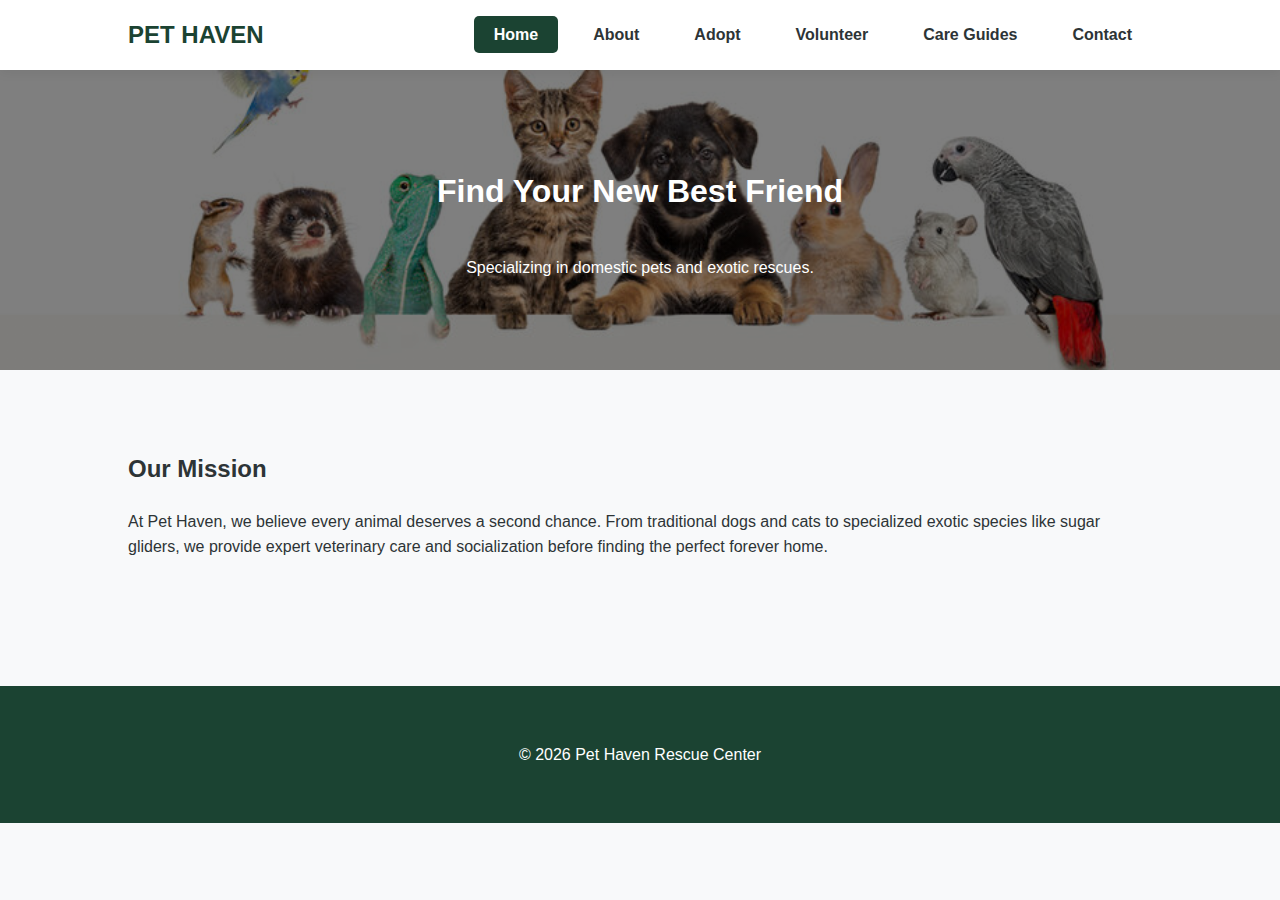
<file: index.html>
<!DOCTYPE html>
<html lang="en">
    <head>
        <meta charset="UTF-8">
        <title>About Us | Pet Haven</title>
        <link rel="stylesheet" href="css/style.css">
    </head>
    <body>
        <nav>
            <a href="index.html" class="logo">PET HAVEN</a>
            <ul>
                <li><a href="index.html" class="nav-link home-btn">Home</a></li>
                <li><a href="about.html" class="nav-link">About</a></li>
                <li><a href="adopt.html" class="nav-link">Adopt</a></li>
                <li><a href="volunteer.html" class="nav-link">Volunteer</a></li>
                <li><a href="guides.html" class="nav-link">Care Guides</a></li>
                <li><a href="contact.html" class="nav-link">Contact</a></li>
            </ul>
        </nav>
    <header class="hero">
        <h1>Find Your New Best Friend</h1>
        <p>Specializing in domestic pets and exotic rescues.</p>
    </header>

    <main class="container">
        <h2>Our Mission</h2>
        <p>At Pet Haven, we believe every animal deserves a second chance. From traditional dogs and cats to specialized exotic species like sugar gliders, we provide expert veterinary care and socialization before finding the perfect forever home.</p>
    </main>

    <footer><p>&copy; 2026 Pet Haven Rescue Center</p></footer>
</body>
</html>
</file>
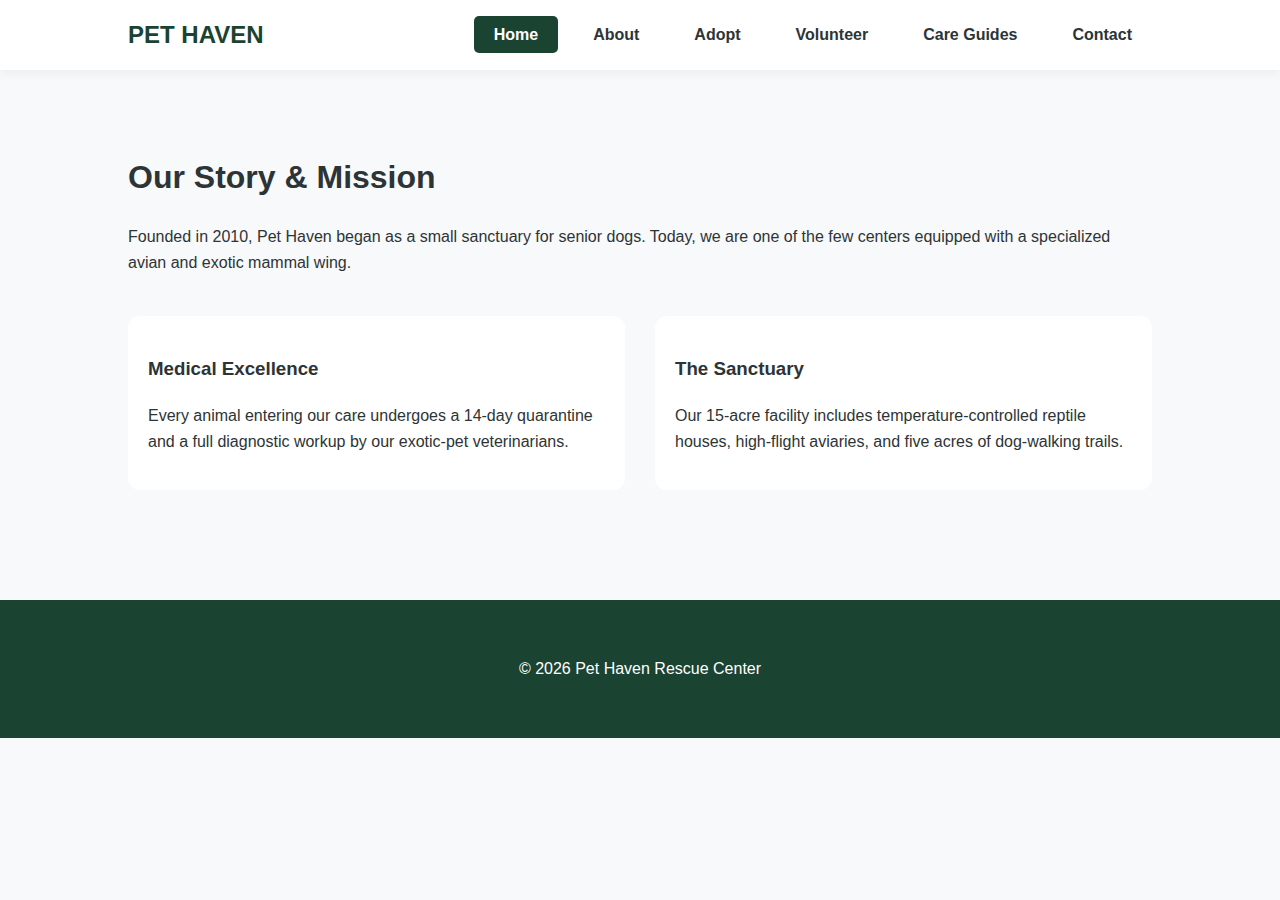
<file: about.html>
<!DOCTYPE html>
<html lang="en">
<head>
    <meta charset="UTF-8">
    <title>About Us | Pet Haven</title>
    <link rel="stylesheet" href="css/style.css">
</head>
<body>
    <nav>
        <a href="index.html" class="logo">PET HAVEN</a>
        <ul>
            <li><a href="index.html" class="nav-link home-btn">Home</a></li>
            <li><a href="about.html" class="nav-link">About</a></li>
            <li><a href="adopt.html" class="nav-link">Adopt</a></li>
            <li><a href="volunteer.html" class="nav-link">Volunteer</a></li>
            <li><a href="guides.html" class="nav-link">Care Guides</a></li>
            <li><a href="contact.html" class="nav-link">Contact</a></li>
        </ul>
    </nav>

    <main class="container">
        <h1>Our Story & Mission</h1>
        <p>Founded in 2010, Pet Haven began as a small sanctuary for senior dogs. Today, we are one of the few centers equipped with a specialized avian and exotic mammal wing.</p>
        
        

        <div class="grid" style="margin-top: 40px; text-align: left;">
            <div class="card-content" style="background: white; border-radius: 12px;">
                <h3>Medical Excellence</h3>
                <p>Every animal entering our care undergoes a 14-day quarantine and a full diagnostic workup by our exotic-pet veterinarians.</p>
            </div>
            <div class="card-content" style="background: white; border-radius: 12px;">
                <h3>The Sanctuary</h3>
                <p>Our 15-acre facility includes temperature-controlled reptile houses, high-flight aviaries, and five acres of dog-walking trails.</p>
            </div>
        </div>
    </main>

    <footer><p>&copy; 2026 Pet Haven Rescue Center</p></footer>
</body>
</html>
</file>
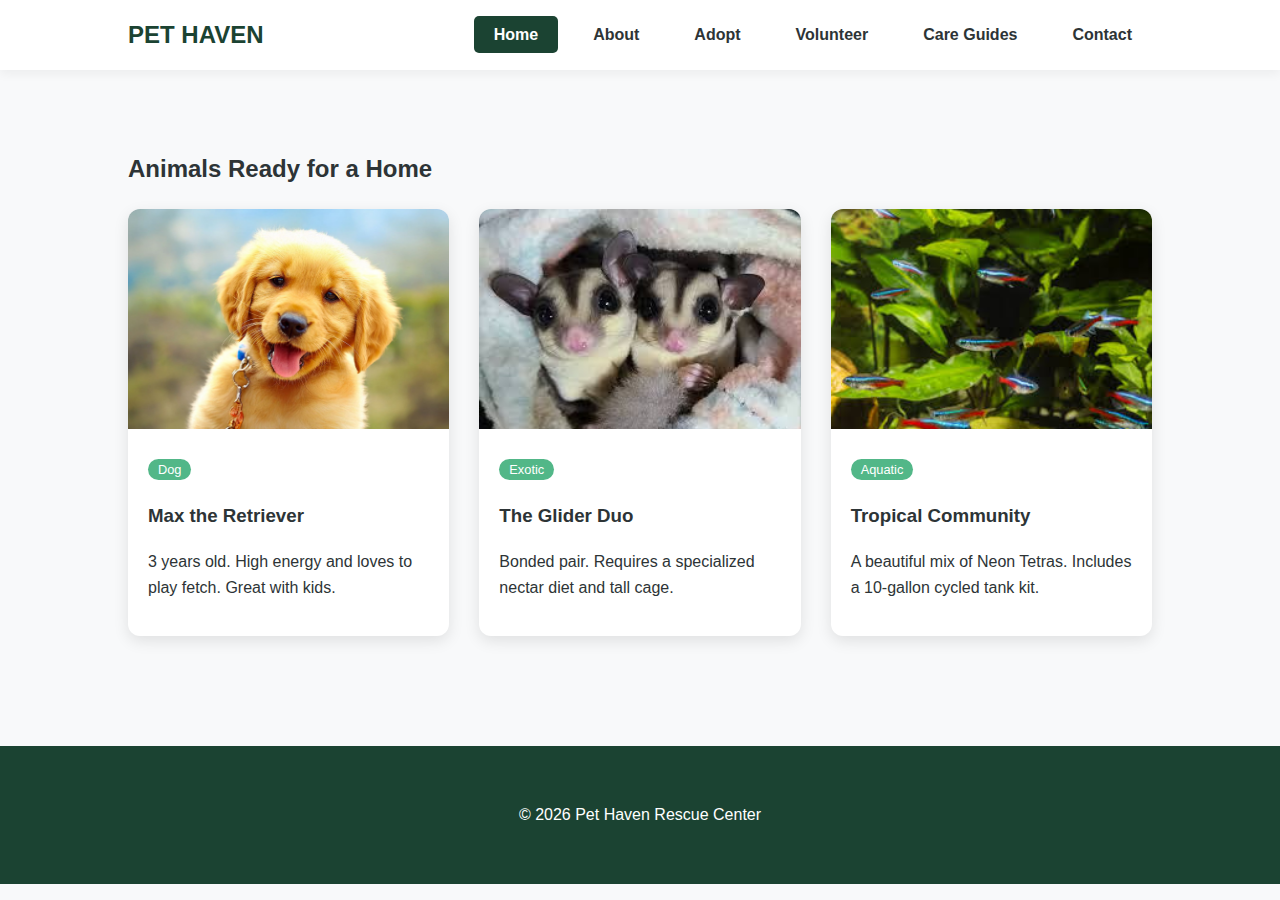
<file: adopt.html>
<!DOCTYPE html>
<html lang="en">
    <head>
        <meta charset="UTF-8">
        <title>About Us | Pet Haven</title>
        <link rel="stylesheet" href="css/style.css">
    </head>
    <body>
        <nav>
            <a href="index.html" class="logo">PET HAVEN</a>
            <ul>
                <li><a href="index.html" class="nav-link home-btn">Home</a></li>
                <li><a href="about.html" class="nav-link">About</a></li>
                <li><a href="adopt.html" class="nav-link">Adopt</a></li>
                <li><a href="volunteer.html" class="nav-link">Volunteer</a></li>
                <li><a href="guides.html" class="nav-link">Care Guides</a></li>
                <li><a href="contact.html" class="nav-link">Contact</a></li>
            </ul>
        </nav>

    <main class="container">
        <h2>Animals Ready for a Home</h2>
        <div class="grid">
            <div class="card">
                <img src="images/dog.jpg" alt="Dog">
                <div class="card-content">
                    <span class="tag">Dog</span>
                    <h3>Max the Retriever</h3>
                    <p>3 years old. High energy and loves to play fetch. Great with kids.</p>
                </div>
            </div>

            <div class="card">
                <img src="images/glider.jpg" alt="Sugar Glider">
                <div class="card-content">
                    <span class="tag">Exotic</span>
                    <h3>The Glider Duo</h3>
                    <p>Bonded pair. Requires a specialized nectar diet and tall cage.</p>
                </div>
            </div>

            <div class="card">
                <img src="images/fish.jpg" alt="Fish">
                <div class="card-content">
                    <span class="tag">Aquatic</span>
                    <h3>Tropical Community</h3>
                    <p>A beautiful mix of Neon Tetras. Includes a 10-gallon cycled tank kit.</p>
                </div>
            </div>
        </div>
    </main>

    <footer><p>&copy; 2026 Pet Haven Rescue Center</p></footer>
</body>
</html>
</file>
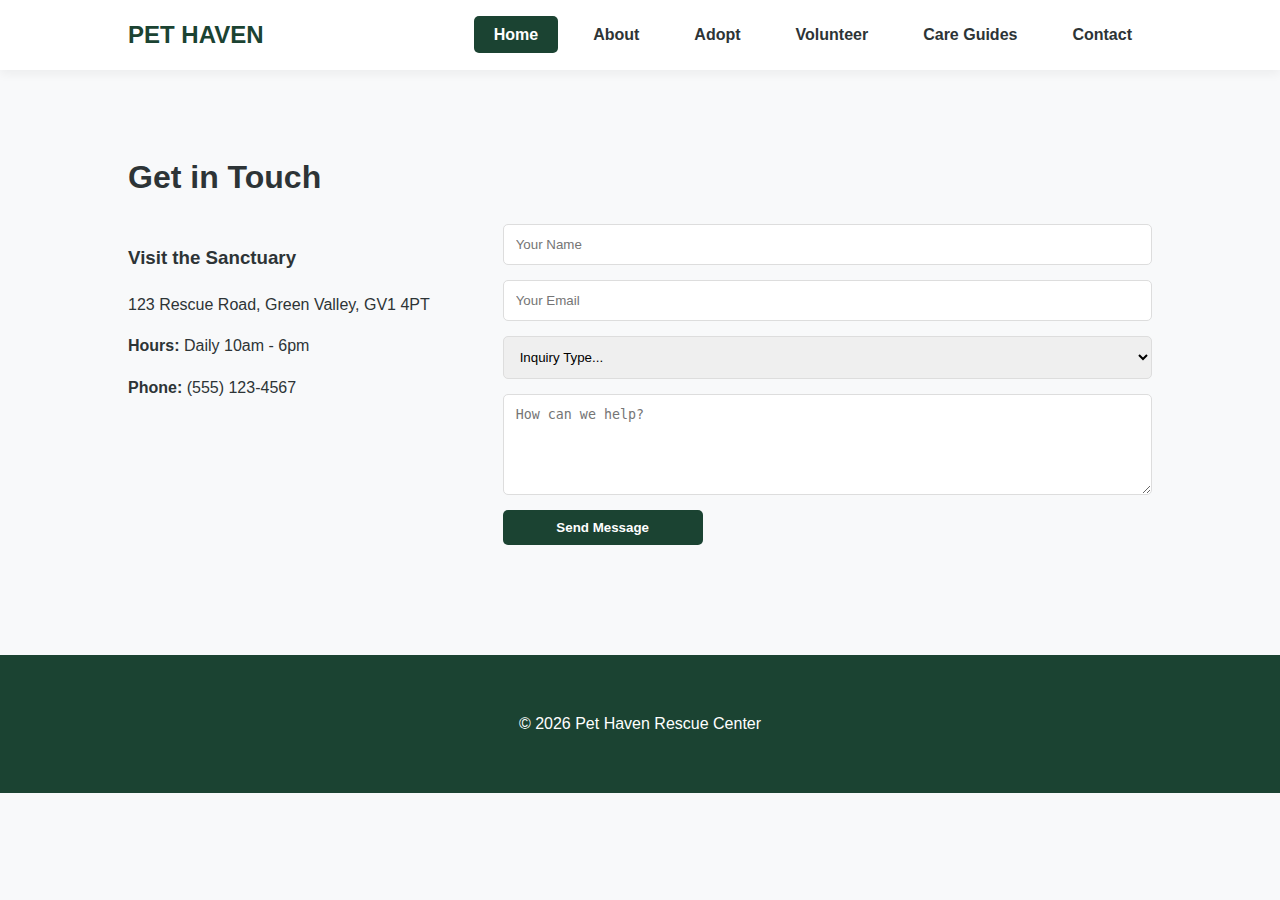
<file: contact.html>
<!DOCTYPE html>
<html lang="en">
    <head>
        <meta charset="UTF-8">
        <title>About Us | Pet Haven</title>
        <link rel="stylesheet" href="css/style.css">
    </head>
    <body>
        <nav>
            <a href="index.html" class="logo">PET HAVEN</a>
            <ul>
                <li><a href="index.html" class="nav-link home-btn">Home</a></li>
                <li><a href="about.html" class="nav-link">About</a></li>
                <li><a href="adopt.html" class="nav-link">Adopt</a></li>
                <li><a href="volunteer.html" class="nav-link">Volunteer</a></li>
                <li><a href="guides.html" class="nav-link">Care Guides</a></li>
                <li><a href="contact.html" class="nav-link">Contact</a></li>
            </ul>
        </nav>
    <main class="container">
        <h1>Get in Touch</h1>
        <div style="display: flex; gap: 50px; flex-wrap: wrap; text-align: left;">
            <div style="flex: 1; min-width: 300px;">
                <h3>Visit the Sanctuary</h3>
                <p>123 Rescue Road, Green Valley, GV1 4PT</p>
                <p><strong>Hours:</strong> Daily 10am - 6pm</p>
                <p><strong>Phone:</strong> (555) 123-4567</p>
            </div>
            
            <form style="flex: 2; min-width: 300px; display: flex; flex-direction: column; gap: 15px;">
                <input type="text" placeholder="Your Name" style="padding: 12px; border: 1px solid #ddd; border-radius: 5px;">
                <input type="email" placeholder="Your Email" style="padding: 12px; border: 1px solid #ddd; border-radius: 5px;">
                <select style="padding: 12px; border: 1px solid #ddd; border-radius: 5px;">
                    <option>Inquiry Type...</option>
                    <option>Adoption Question</option>
                    <option>Volunteer Application</option>
                    <option>Donation Information</option>
                </select>
                <textarea placeholder="How can we help?" rows="5" style="padding: 12px; border: 1px solid #ddd; border-radius: 5px;"></textarea>
                <button type="submit" class="nav-link home-btn" style="border: none; cursor: pointer; width: 200px;">Send Message</button>
            </form>
        </div>
    </main>

    <footer><p>&copy; 2026 Pet Haven Rescue Center</p></footer>
</body>
</html>
</file>
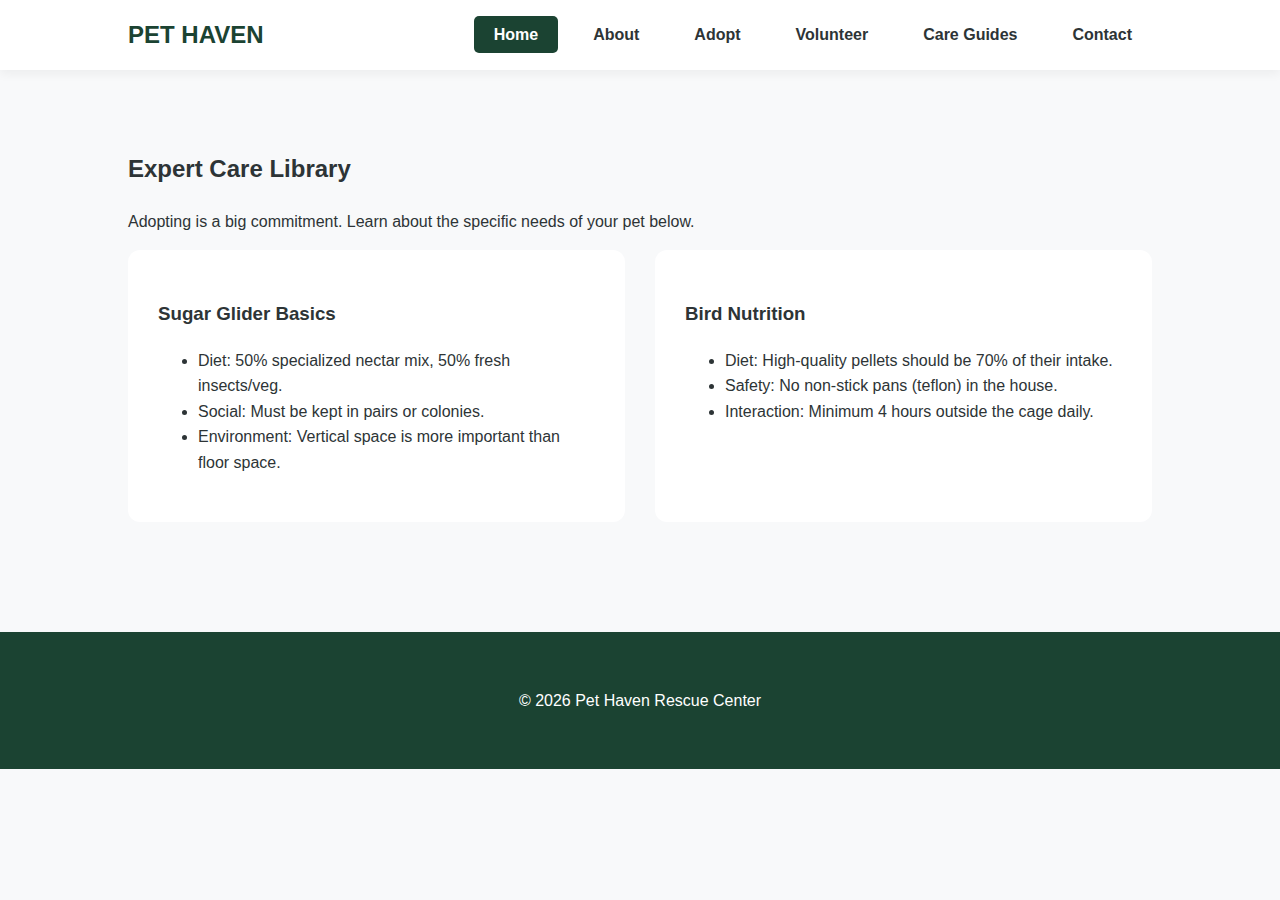
<file: guides.html>
<!DOCTYPE html>
<html lang="en">
    <head>
        <meta charset="UTF-8">
        <title>About Us | Pet Haven</title>
        <link rel="stylesheet" href="css/style.css">
    </head>
    <body>
        <nav>
            <a href="index.html" class="logo">PET HAVEN</a>
            <ul>
                <li><a href="index.html" class="nav-link home-btn">Home</a></li>
                <li><a href="about.html" class="nav-link">About</a></li>
                <li><a href="adopt.html" class="nav-link">Adopt</a></li>
                <li><a href="volunteer.html" class="nav-link">Volunteer</a></li>
                <li><a href="guides.html" class="nav-link">Care Guides</a></li>
                <li><a href="contact.html" class="nav-link">Contact</a></li>
            </ul>
        </nav>

    <main class="container">
        <h2>Expert Care Library</h2>
        <p>Adopting is a big commitment. Learn about the specific needs of your pet below.</p>

        

        <div class="grid">
            <div style="background:white; padding:30px; border-radius:12px;">
                <h3>Sugar Glider Basics</h3>
                <ul>
                    <li>Diet: 50% specialized nectar mix, 50% fresh insects/veg.</li>
                    <li>Social: Must be kept in pairs or colonies.</li>
                    <li>Environment: Vertical space is more important than floor space.</li>
                </ul>
            </div>
            <div style="background:white; padding:30px; border-radius:12px;">
                <h3>Bird Nutrition</h3>
                <ul>
                    <li>Diet: High-quality pellets should be 70% of their intake.</li>
                    <li>Safety: No non-stick pans (teflon) in the house.</li>
                    <li>Interaction: Minimum 4 hours outside the cage daily.</li>
                </ul>
            </div>
        </div>
    </main>

    <footer><p>&copy; 2026 Pet Haven Rescue Center</p></footer>
</body>
</html>
</file>
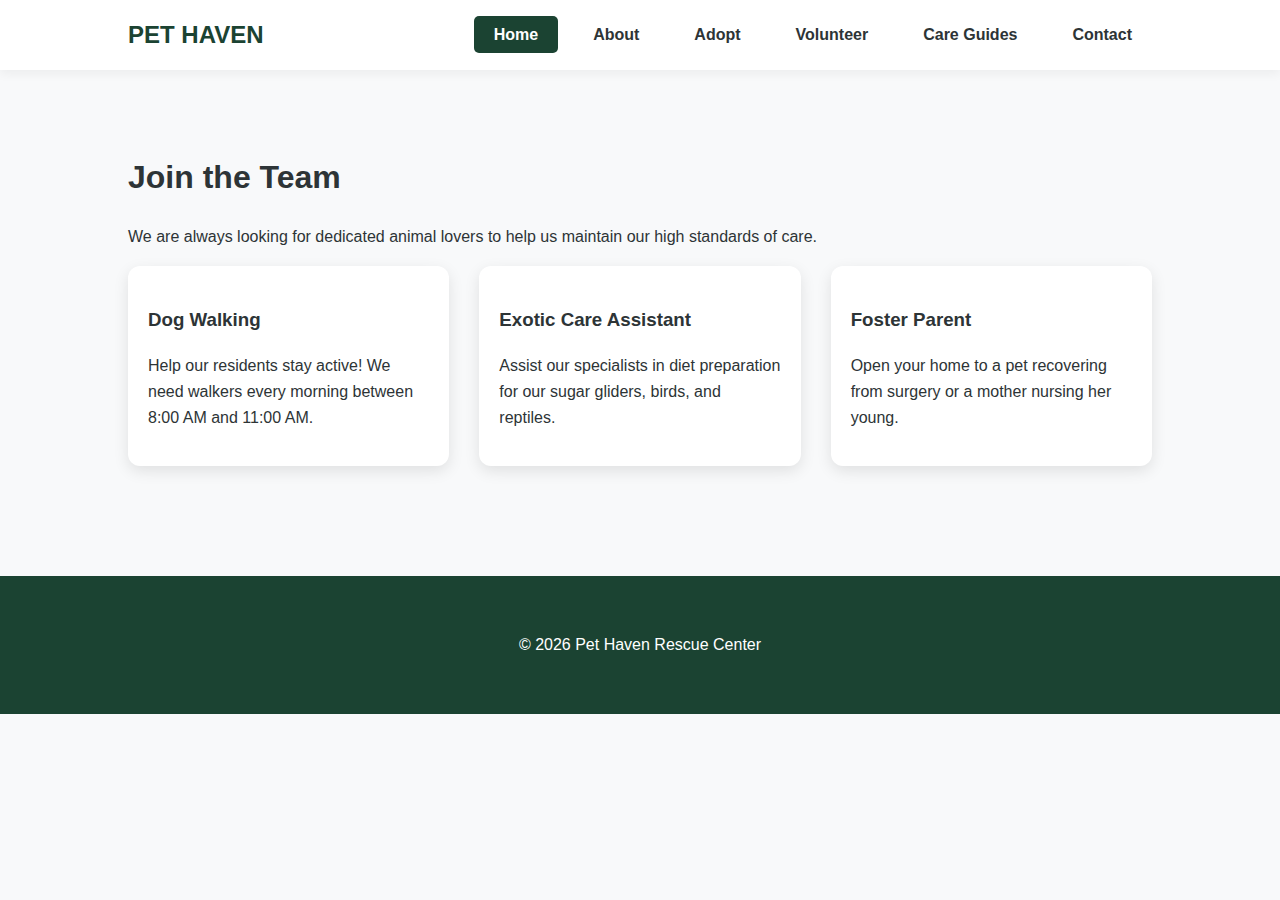
<file: volunteer.html>
<!DOCTYPE html>
<html lang="en">
    <head>
        <meta charset="UTF-8">
        <title>About Us | Pet Haven</title>
        <link rel="stylesheet" href="css/style.css">
    </head>
    <body>
        <nav>
            <a href="index.html" class="logo">PET HAVEN</a>
            <ul>
                <li><a href="index.html" class="nav-link home-btn">Home</a></li>
                <li><a href="about.html" class="nav-link">About</a></li>
                <li><a href="adopt.html" class="nav-link">Adopt</a></li>
                <li><a href="volunteer.html" class="nav-link">Volunteer</a></li>
                <li><a href="guides.html" class="nav-link">Care Guides</a></li>
                <li><a href="contact.html" class="nav-link">Contact</a></li>
            </ul>
        </nav>
    <main class="container">
        <h1>Join the Team</h1>
        <p>We are always looking for dedicated animal lovers to help us maintain our high standards of care.</p>
        
        <div class="grid">
            <div class="card">
                <div class="card-content">
                    <h3>Dog Walking</h3>
                    <p>Help our residents stay active! We need walkers every morning between 8:00 AM and 11:00 AM.</p>
                </div>
            </div>
            <div class="card">
                <div class="card-content">
                    <h3>Exotic Care Assistant</h3>
                    <p>Assist our specialists in diet preparation for our sugar gliders, birds, and reptiles.</p>
                </div>
            </div>
            <div class="card">
                <div class="card-content">
                    <h3>Foster Parent</h3>
                    <p>Open your home to a pet recovering from surgery or a mother nursing her young.</p>
                </div>
            </div>
        </div>
    </main>

    <footer><p>&copy; 2026 Pet Haven Rescue Center</p></footer>
</body>
</html>
</file>
<file: css/style.css>
:root {
    --primary: #1b4332;    
    --secondary: #2d6a4f;  
    --accent: #52b788;     
    --bg-light: #f8f9fa;   
    --text-dark: #2d3436;
}

* { box-sizing: border-box; }

body {
    font-family: 'Segoe UI', Arial, sans-serif;
    margin: 0;
    background-color: var(--bg-light);
    color: var(--text-dark);
    line-height: 1.6;
}


nav {
    background: #ffffff;
    padding: 1rem 10%;
    display: flex;
    justify-content: space-between;
    align-items: center;
    box-shadow: 0 4px 10px rgba(0,0,0,0.05);
    position: sticky;
    top: 0;
    z-index: 1000;
}

.logo { font-size: 1.5rem; font-weight: 800; color: var(--primary); text-decoration: none; }

nav ul { display: flex; list-style: none; gap: 15px; margin: 0; }


.nav-link {
    text-decoration: none;
    color: var(--text-dark);
    font-weight: 600;
    padding: 10px 20px;
    border-radius: 5px;
    transition: 0.3s;
}

.nav-link:hover { background: var(--accent); color: white; }

.home-btn { background: var(--primary); color: white; } 


.hero {
    background: linear-gradient(rgba(0,0,0,0.5), rgba(0,0,0,0.5)), url('../images/hero.jpg') center/cover;
    height: 300px;
    display: flex;
    flex-direction: column;
    justify-content: center;
    align-items: center;
    color: white;
    text-align: center;
}

.container { padding: 60px 10%; }


.grid {
    display: grid;
    grid-template-columns: repeat(auto-fit, minmax(300px, 1fr));
    gap: 30px;
}

.card {
    background: white;
    border-radius: 12px;
    overflow: hidden;
    box-shadow: 0 5px 15px rgba(0,0,0,0.1);
    transition: 0.3s;
}

.card:hover { transform: translateY(-5px); }

.card img { width: 100%; height: 220px; object-fit: cover; }

.card-content { padding: 20px; }

.tag {
    background: var(--accent);
    color: white;
    padding: 3px 10px;
    font-size: 0.8rem;
    border-radius: 20px;
}

footer { background: var(--primary); color: white; text-align: center; padding: 40px; margin-top: 50px; }
</file>
